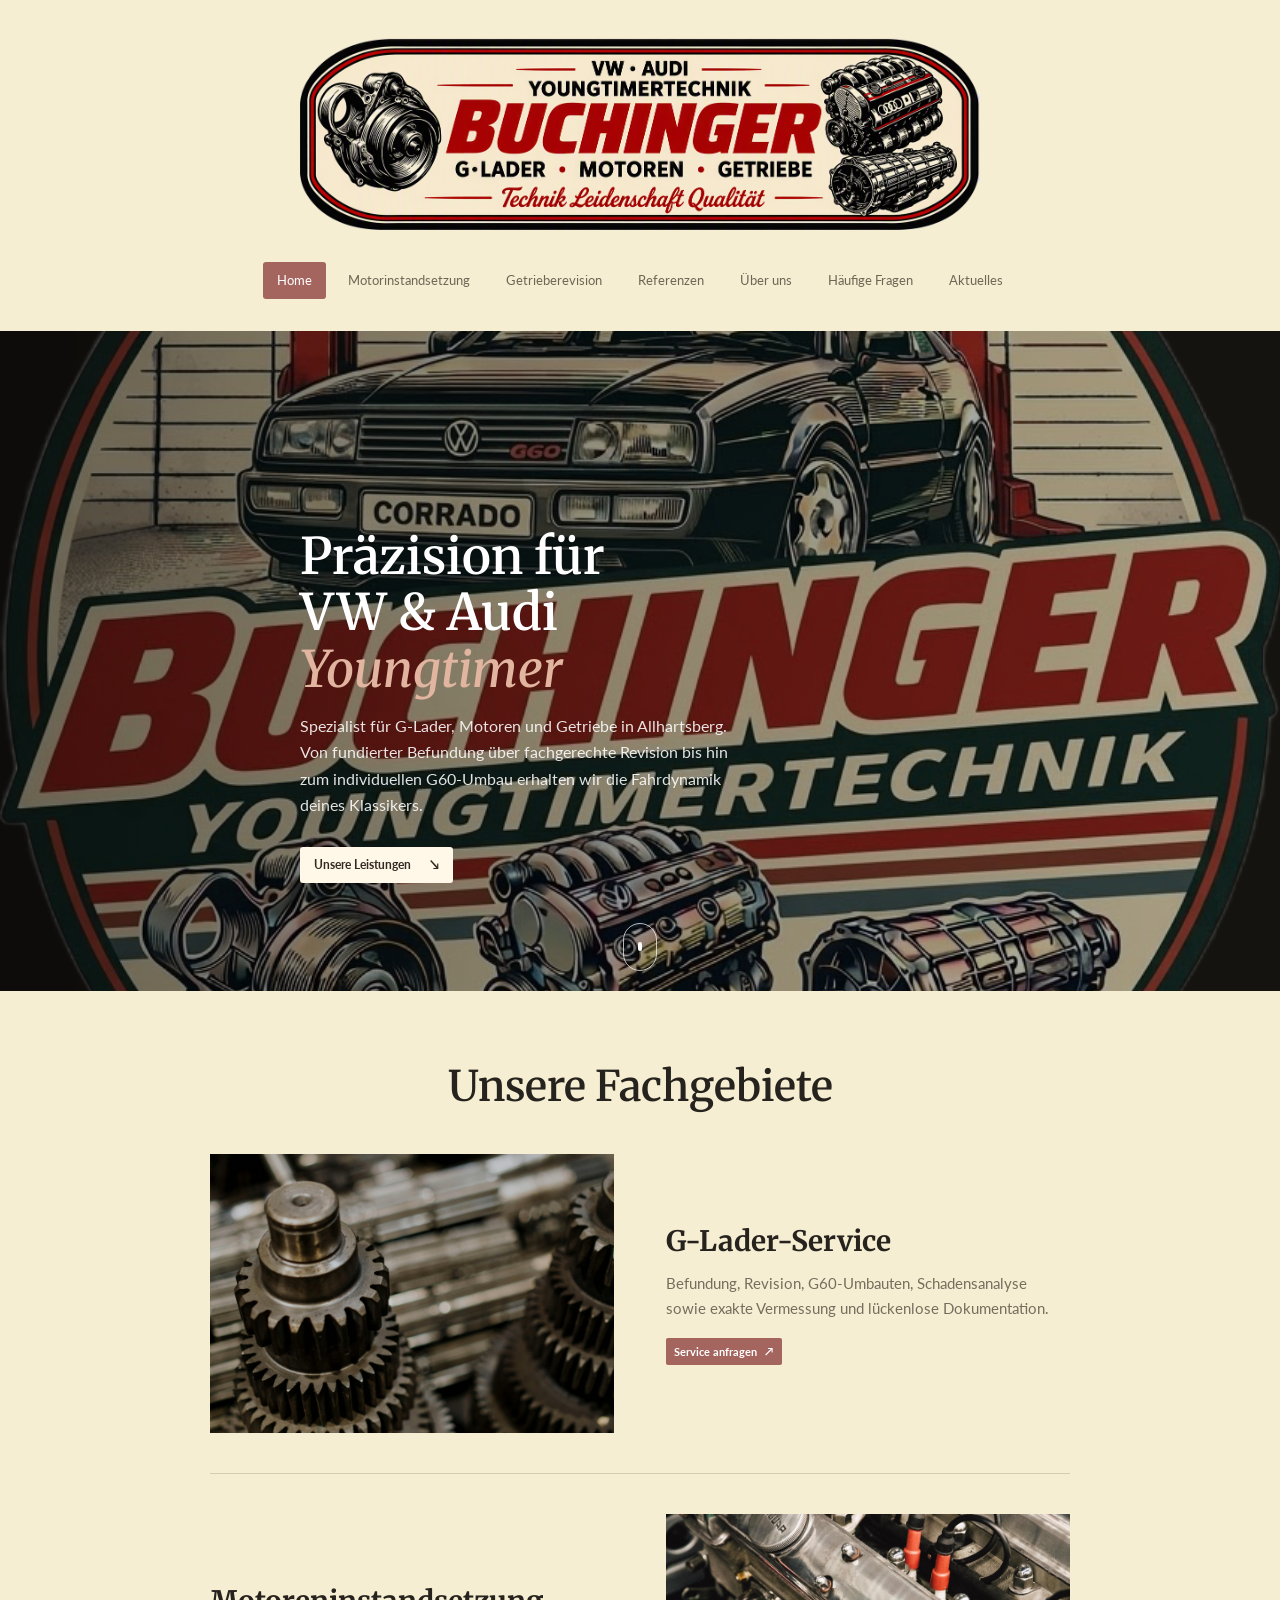
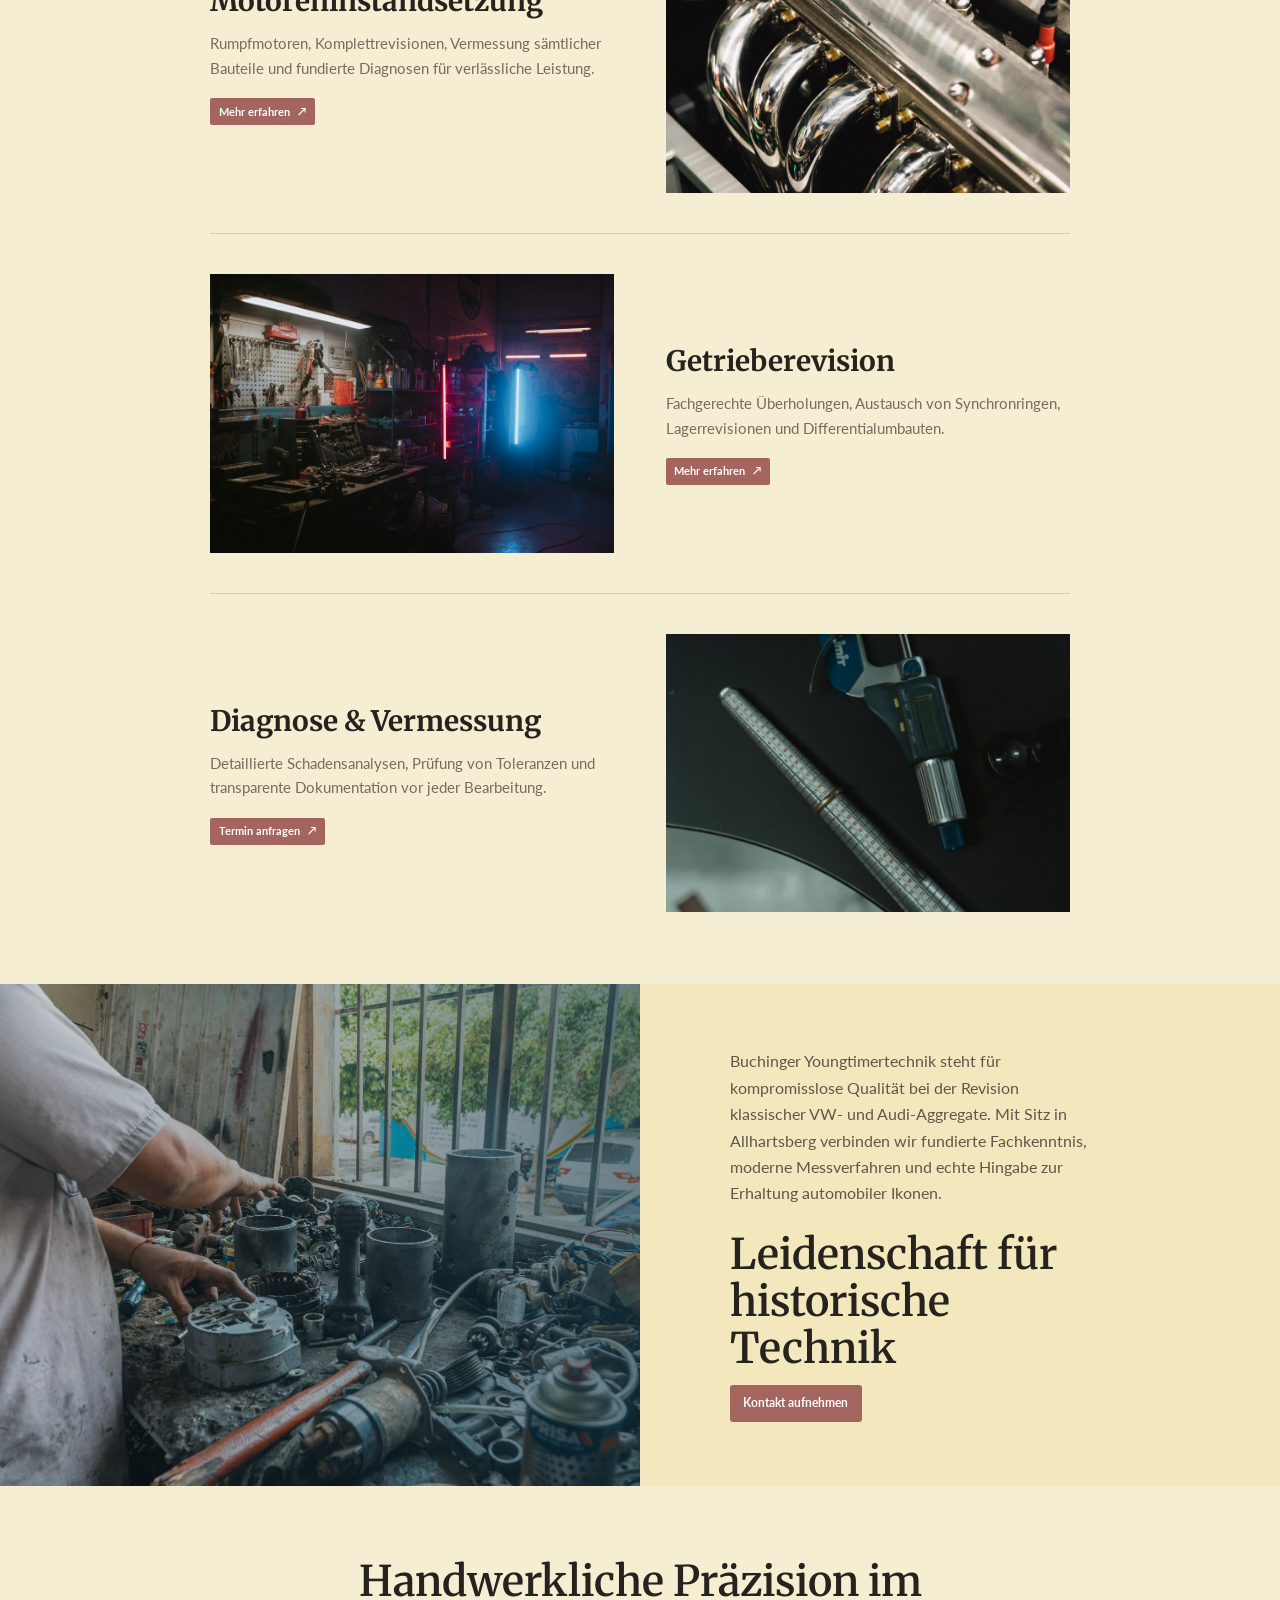
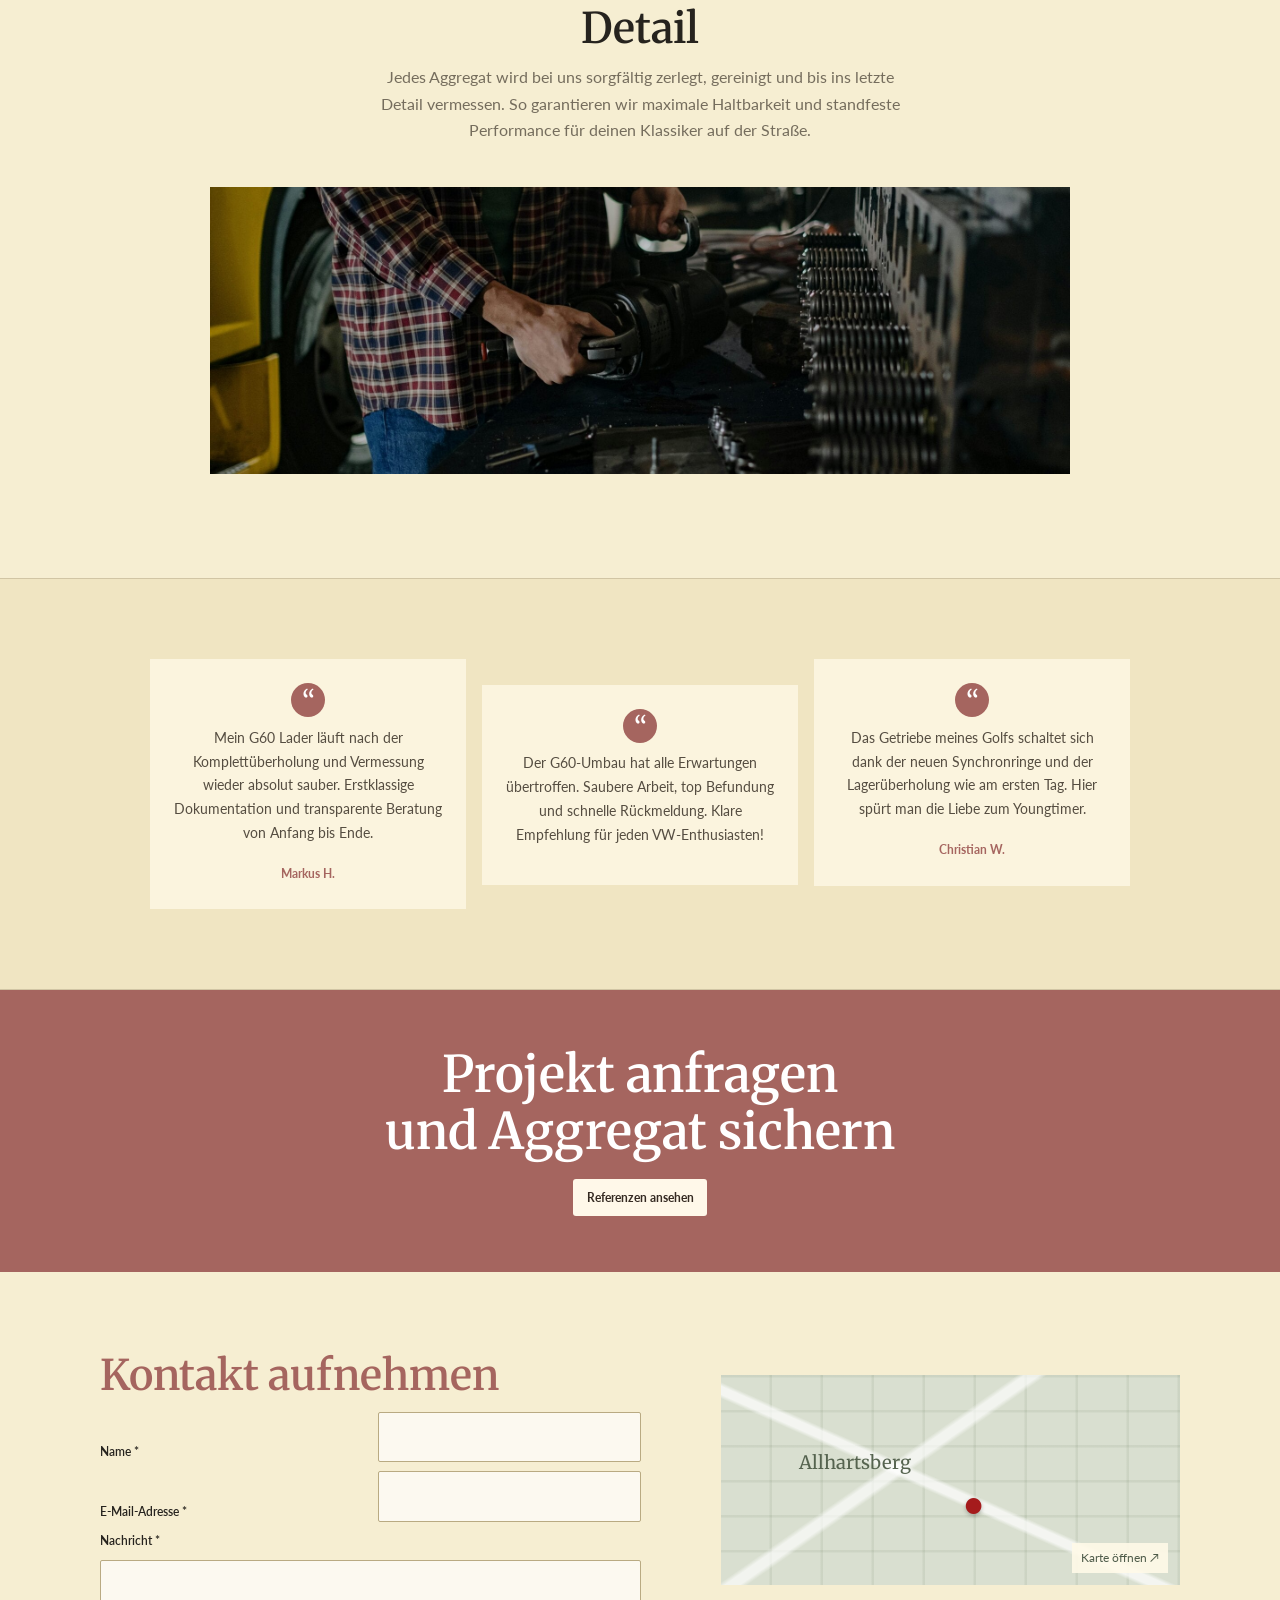
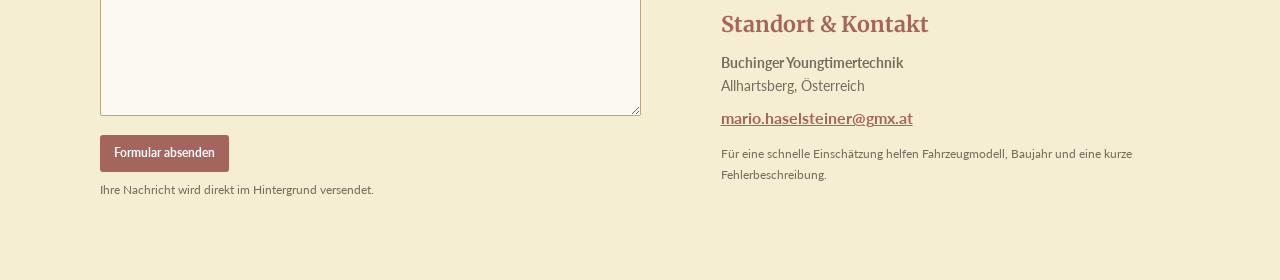
<file: index.html>
<!doctype html>
<html lang="de">
<head>
  <meta charset="utf-8">
  <meta name="viewport" content="width=device-width, initial-scale=1">
  <meta name="theme-color" content="#f5edcf">
  <meta name="description" content="Buchinger Youngtimertechnik: G-Lader-Service, Motoren, Getriebe und präzise Instandsetzung für VW und Audi Youngtimer in Allhartsberg.">
  <title>Buchinger Youngtimertechnik | VW &amp; Audi</title>
  <link rel="preconnect" href="https://fonts.googleapis.com">
  <link rel="preconnect" href="https://fonts.gstatic.com" crossorigin>
  <link href="https://fonts.googleapis.com/css2?family=Lato:wght@400;700&family=Merriweather:wght@400;700&display=swap" rel="stylesheet">
  <link rel="stylesheet" href="styles.css">
  <script src="script.js" defer></script>
</head>
<body>
  <a class="skip-link" href="#inhalt">Zum Inhalt springen</a>
  <header class="site-header" id="start">
    <a class="brand" href="#start" aria-label="Buchinger Youngtimertechnik, Startseite">
      <img class="brand-image" src="data/header_logo.png" alt="VW · Audi Youngtimertechnik Buchinger">
    </a>
    <button class="menu-toggle" type="button" aria-expanded="false" aria-controls="main-nav" aria-label="Menü öffnen">
      <span></span><span></span><span></span>
    </button>
    <nav class="main-nav" id="main-nav" aria-label="Hauptnavigation">
      <a class="nav-link is-active" href="index.html#start" aria-current="page">Home</a>
      <a class="nav-link" href="motorinstandsetzung.html">Motorinstandsetzung</a>
      <a class="nav-link" href="getrieberevision.html">Getrieberevision</a>
      <a class="nav-link" href="referenzen.html">Referenzen</a>
      <a class="nav-link" href="#ueber-uns">Über uns</a>
      <a class="nav-link" href="haeufige-fragen.html">Häufige Fragen</a>
      <a class="nav-link" href="aktuelles.html">Aktuelles</a>
    </nav>
  </header>

  <main id="inhalt">
    <section class="hero" aria-labelledby="hero-title">
      <div class="hero-image" role="img" aria-label="Klassischer Sportwagen in einer Werkstatt"></div>
      <div class="hero-content">
        <h1 id="hero-title">Präzision für<br>VW &amp; Audi<br><em>Youngtimer</em></h1>
        <p class="hero-lead">Spezialist für G-Lader, Motoren und Getriebe in Allhartsberg. Von fundierter Befundung über fachgerechte Revision bis hin zum individuellen G60-Umbau erhalten wir die Fahrdynamik deines Klassikers.</p>
        <a class="button button-light" href="#leistungen">Unsere Leistungen <span aria-hidden="true">↘</span></a>
      </div>
      <a class="hero-scroll" href="#leistungen" aria-label="Weiter zu unseren Leistungen"><span></span></a>
    </section>

    <section class="section services-section" id="leistungen">
      <div class="section-heading">
        <h2>Unsere Fachgebiete</h2>
      </div>
      <div class="services-layout">
        <article class="service-row">
          <img src="data/zahnraeder.jpeg" alt="Werkstattarbeit an einem G-Lader" loading="lazy">
          <div class="service-row-copy">
            <h3>G-Lader-Service</h3>
            <p>Befundung, Revision, G60-Umbauten, Schadensanalyse sowie exakte Vermessung und lückenlose Dokumentation.</p>
            <a class="text-link" href="#kontakt">Service anfragen <span aria-hidden="true">↗</span></a>
          </div>
        </article>
        <article class="service-row">
          <img src="data/motor.jpeg" alt="Detail eines Motors" loading="lazy">
          <div class="service-row-copy">
            <h3>Motoreninstandsetzung</h3>
            <p>Rumpfmotoren, Komplettrevisionen, Vermessung sämtlicher Bauteile und fundierte Diagnosen für verlässliche Leistung.</p>
            <a class="text-link" href="motorinstandsetzung.html">Mehr erfahren <span aria-hidden="true">↗</span></a>
          </div>
        </article>
        <article class="service-row">
          <img src="data/werkbank.jpeg" alt="Zahnräder eines Getriebes" loading="lazy">
          <div class="service-row-copy">
            <h3>Getrieberevision</h3>
            <p>Fachgerechte Überholungen, Austausch von Synchronringen, Lagerrevisionen und Differentialumbauten.</p>
            <a class="text-link" href="getrieberevision.html">Mehr erfahren <span aria-hidden="true">↗</span></a>
          </div>
        </article>
        <article class="service-row">
          <img src="data/messgeraete.jpeg" alt="Messwerkzeug für Diagnose und Vermessung" loading="lazy">
          <div class="service-row-copy">
            <h3>Diagnose &amp; Vermessung</h3>
            <p>Detaillierte Schadensanalysen, Prüfung von Toleranzen und transparente Dokumentation vor jeder Bearbeitung.</p>
            <a class="text-link" href="#kontakt">Termin anfragen <span aria-hidden="true">↗</span></a>
          </div>
        </article>
      </div>
    </section>

    <section class="story-section" id="ueber-uns">
      <div class="story-image" role="img" aria-label="Werkstatt mit Werkzeug und klassischer Ausstattung"></div>
      <div class="story-copy">
        <p>Buchinger Youngtimertechnik steht für kompromisslose Qualität bei der Revision klassischer VW- und Audi-Aggregate. Mit Sitz in Allhartsberg verbinden wir fundierte Fachkenntnis, moderne Messverfahren und echte Hingabe zur Erhaltung automobiler Ikonen.</p>
        <h2>Leidenschaft für<br>historische Technik</h2>
        <a class="button button-outline" href="#kontakt">Kontakt aufnehmen</a>
      </div>
    </section>

    <section class="section craft-section" id="referenzen">
      <div class="section-heading">
        <h2>Handwerkliche Präzision im Detail</h2>
        <p>Jedes Aggregat wird bei uns sorgfältig zerlegt, gereinigt und bis ins letzte Detail vermessen. So garantieren wir maximale Haltbarkeit und standfeste Performance für deinen Klassiker auf der Straße.</p>
      </div>
      <div class="craft-grid">
        <figure class="craft-photo craft-photo-large">
          <img src="data/werkbank3.jpeg" alt="Handwerkliche Arbeit an Fahrzeugteilen" loading="lazy">
        </figure>
      </div>
    </section>

    <section class="testimonials-section" aria-label="Kundenstimmen">
      <div class="quote-grid">
        <blockquote><span class="quote-mark">“</span><p>Mein G60 Lader läuft nach der Komplettüberholung und Vermessung wieder absolut sauber. Erstklassige Dokumentation und transparente Beratung von Anfang bis Ende.</p><cite>Markus H.</cite></blockquote>
        <blockquote><span class="quote-mark">“</span><p>Der G60-Umbau hat alle Erwartungen übertroffen. Saubere Arbeit, top Befundung und schnelle Rückmeldung. Klare Empfehlung für jeden VW-Enthusiasten!</p></blockquote>
        <blockquote><span class="quote-mark">“</span><p>Das Getriebe meines Golfs schaltet sich dank der neuen Synchronringe und der Lagerüberholung wie am ersten Tag. Hier spürt man die Liebe zum Youngtimer.</p><cite>Christian W.</cite></blockquote>
      </div>
    </section>

    <section class="contact-callout">
      <h2>Projekt anfragen<br>und Aggregat sichern</h2>
      <a class="button button-light" href="referenzen.html">Referenzen ansehen</a>
    </section>

    <section class="contact-section" id="kontakt">
      <div class="contact-form-wrap">
        <h2>Kontakt aufnehmen</h2>
        <form id="contact-form">
          <label for="name">Name <span aria-hidden="true">*</span></label>
          <input id="name" name="name" autocomplete="name" required>
          <label for="email">E-Mail-Adresse <span aria-hidden="true">*</span></label>
          <input id="email" name="email" type="email" autocomplete="email" required>
          <label for="message">Nachricht <span aria-hidden="true">*</span></label>
          <textarea id="message" name="message" rows="5" required></textarea>
          <button class="button button-red" type="submit">Formular absenden</button>
          <p class="form-note" id="form-note" aria-live="polite">Ihre Nachricht wird direkt im Hintergrund versendet.</p>
        </form>
        <dialog class="submit-dialog" id="submit-dialog" aria-labelledby="submit-dialog-title" aria-describedby="submit-dialog-message">
          <div class="submit-dialog-content">
            <span class="submit-dialog-mark" aria-hidden="true">✓</span>
            <h3 id="submit-dialog-title">Nachricht gesendet</h3>
            <p id="submit-dialog-message">Vielen Dank für Ihre Anfrage. Wir melden uns so bald wie möglich.</p>
            <button class="button button-red" type="button" data-close-dialog>Schließen</button>
          </div>
        </dialog>
      </div>
      <aside class="contact-details">
        <div class="map-panel" role="img" aria-label="Karte von Allhartsberg und Umgebung">
          <span class="map-label">Allhartsberg</span><span class="map-pin" aria-hidden="true">●</span>
          <a href="https://www.openstreetmap.org/search?query=Allhartsberg%2C%20%C3%96sterreich" target="_blank" rel="noopener">Karte öffnen ↗</a>
        </div>
        <h3>Standort &amp; Kontakt</h3>
        <p><strong>Buchinger Youngtimertechnik</strong><br>Allhartsberg, Österreich</p>
        <a class="contact-email" href="mailto:mario.haselsteiner@gmx.at">mario.haselsteiner@gmx.at</a>
        <p class="contact-small">Für eine schnelle Einschätzung helfen Fahrzeugmodell, Baujahr und eine kurze Fehlerbeschreibung.</p>
      </aside>
    </section>
  </main>

</body>
</html>
</file>
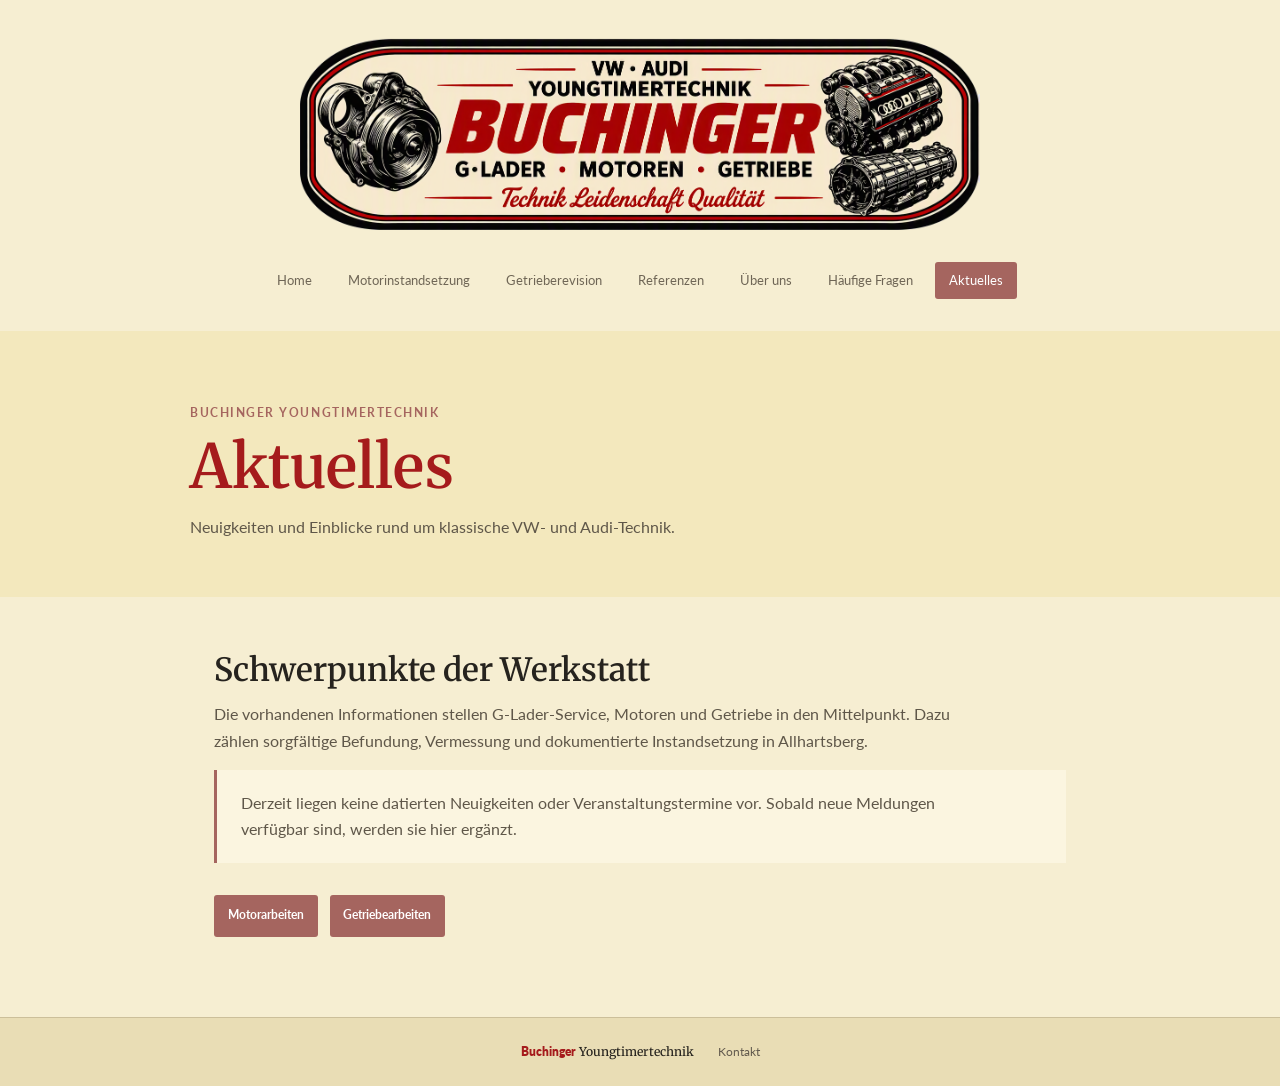
<file: aktuelles.html>
<!doctype html>
<html lang="de">
<head>
  <meta charset="utf-8">
  <meta name="viewport" content="width=device-width, initial-scale=1">
  <meta name="theme-color" content="#f5edcf">
  <meta name="description" content="Aktuelle Hinweise und Schwerpunkte von Buchinger Youngtimertechnik in Allhartsberg.">
  <title>Aktuelles | Buchinger Youngtimertechnik</title>
  <link rel="preconnect" href="https://fonts.googleapis.com">
  <link rel="preconnect" href="https://fonts.gstatic.com" crossorigin>
  <link href="https://fonts.googleapis.com/css2?family=Lato:wght@400;700&family=Merriweather:wght@400;700&display=swap" rel="stylesheet">
  <link rel="stylesheet" href="styles.css">
  <script src="script.js" defer></script>
</head>
<body>
  <a class="skip-link" href="#inhalt">Zum Inhalt springen</a>
  <header class="site-header" id="start">
    <a class="brand" href="index.html#start" aria-label="Buchinger Youngtimertechnik, Startseite"><img class="brand-image" src="data/header_logo.png" alt="VW · Audi Youngtimertechnik Buchinger"></a>
    <button class="menu-toggle" type="button" aria-expanded="false" aria-controls="main-nav" aria-label="Menü öffnen"><span></span><span></span><span></span></button>
    <nav class="main-nav" id="main-nav" aria-label="Hauptnavigation">
      <a class="nav-link" href="index.html#start">Home</a>
      <a class="nav-link" href="motorinstandsetzung.html">Motorinstandsetzung</a>
      <a class="nav-link" href="getrieberevision.html">Getrieberevision</a>
      <a class="nav-link" href="referenzen.html">Referenzen</a>
      <a class="nav-link" href="index.html#ueber-uns">Über uns</a>
      <a class="nav-link" href="haeufige-fragen.html">Häufige Fragen</a>
      <a class="nav-link is-active" href="aktuelles.html" aria-current="page">Aktuelles</a>
    </nav>
  </header>
  <main class="page-main" id="inhalt">
    <section class="page-intro"><p class="eyebrow">Buchinger Youngtimertechnik</p><h1>Aktuelles</h1><p>Neuigkeiten und Einblicke rund um klassische VW- und Audi-Technik.</p></section>
    <article class="page-content">
      <h2>Schwerpunkte der Werkstatt</h2>
      <p>Die vorhandenen Informationen stellen G-Lader-Service, Motoren und Getriebe in den Mittelpunkt. Dazu zählen sorgfältige Befundung, Vermessung und dokumentierte Instandsetzung in Allhartsberg.</p>
      <div class="page-note"><p>Derzeit liegen keine datierten Neuigkeiten oder Veranstaltungstermine vor. Sobald neue Meldungen verfügbar sind, werden sie hier ergänzt.</p></div>
      <div class="page-actions"><a class="button button-red" href="motorinstandsetzung.html">Motorarbeiten</a><a class="button button-outline" href="getrieberevision.html">Getriebearbeiten</a></div>
    </article>
  </main>
  <footer class="site-footer page-footer"><a class="footer-brand" href="index.html#start">Buchinger <span>Youngtimertechnik</span></a><a href="index.html#kontakt">Kontakt</a></footer>
</body>
</html>
</file>
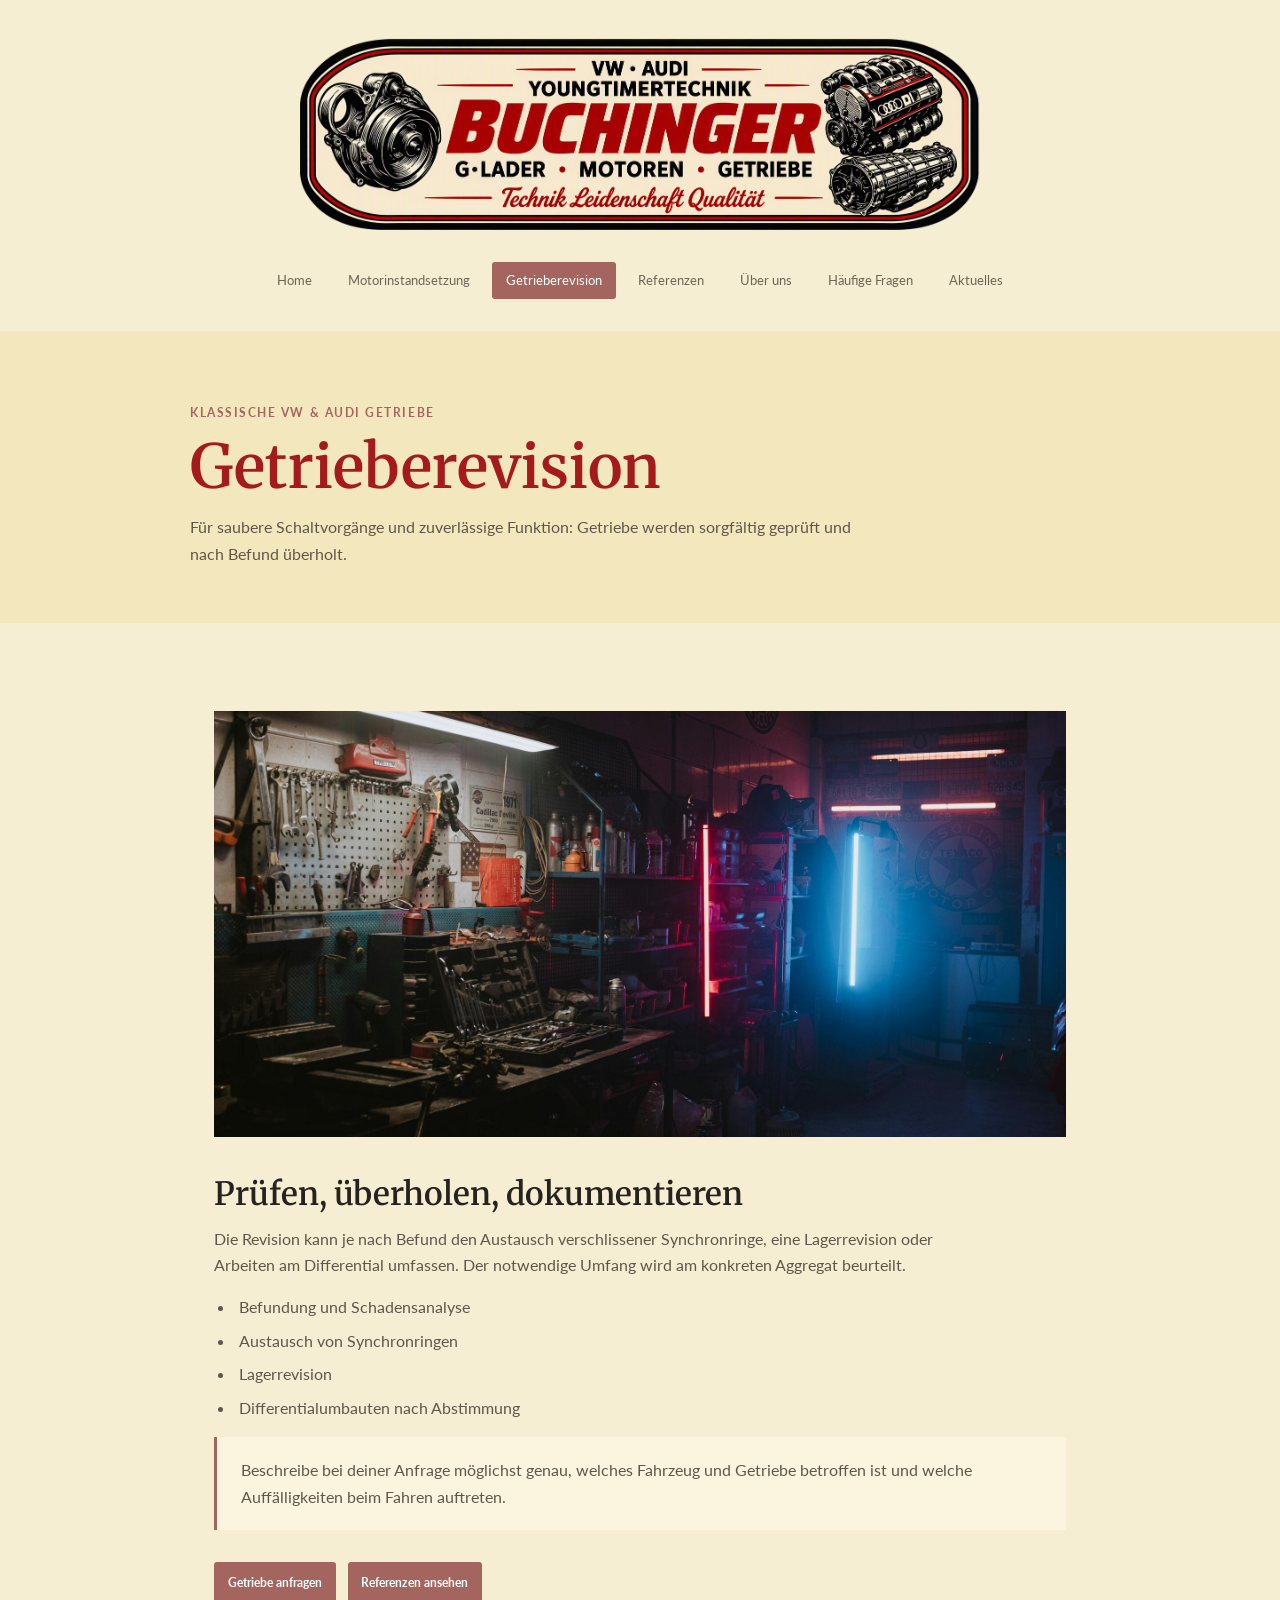
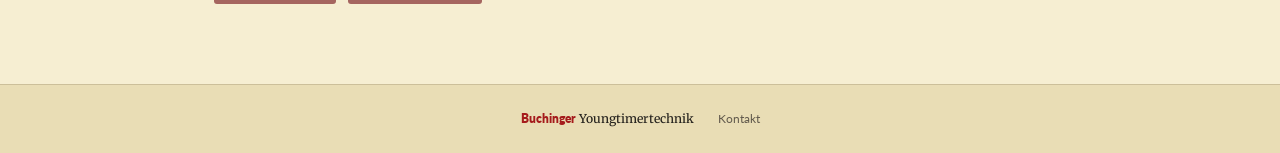
<file: getrieberevision.html>
<!doctype html>
<html lang="de">
<head>
  <meta charset="utf-8">
  <meta name="viewport" content="width=device-width, initial-scale=1">
  <meta name="theme-color" content="#f5edcf">
  <meta name="description" content="Getrieberevision für klassische VW- und Audi-Youngtimer: Synchronringe, Lager und Differentiale bei Buchinger Youngtimertechnik.">
  <title>Getrieberevision | Buchinger Youngtimertechnik</title>
  <link rel="preconnect" href="https://fonts.googleapis.com">
  <link rel="preconnect" href="https://fonts.gstatic.com" crossorigin>
  <link href="https://fonts.googleapis.com/css2?family=Lato:wght@400;700&family=Merriweather:wght@400;700&display=swap" rel="stylesheet">
  <link rel="stylesheet" href="styles.css">
  <script src="script.js" defer></script>
</head>
<body>
  <a class="skip-link" href="#inhalt">Zum Inhalt springen</a>
  <header class="site-header" id="start">
    <a class="brand" href="index.html#start" aria-label="Buchinger Youngtimertechnik, Startseite"><img class="brand-image" src="data/header_logo.png" alt="VW · Audi Youngtimertechnik Buchinger"></a>
    <button class="menu-toggle" type="button" aria-expanded="false" aria-controls="main-nav" aria-label="Menü öffnen"><span></span><span></span><span></span></button>
    <nav class="main-nav" id="main-nav" aria-label="Hauptnavigation">
      <a class="nav-link" href="index.html#start">Home</a>
      <a class="nav-link" href="motorinstandsetzung.html">Motorinstandsetzung</a>
      <a class="nav-link is-active" href="getrieberevision.html" aria-current="page">Getrieberevision</a>
      <a class="nav-link" href="referenzen.html">Referenzen</a>
      <a class="nav-link" href="index.html#ueber-uns">Über uns</a>
      <a class="nav-link" href="haeufige-fragen.html">Häufige Fragen</a>
      <a class="nav-link" href="aktuelles.html">Aktuelles</a>
    </nav>
  </header>
  <main class="page-main" id="inhalt">
    <section class="page-intro"><p class="eyebrow">Klassische VW &amp; Audi Getriebe</p><h1>Getrieberevision</h1><p>Für saubere Schaltvorgänge und zuverlässige Funktion: Getriebe werden sorgfältig geprüft und nach Befund überholt.</p></section>
    <article class="page-content">
      <img class="page-photo" src="data/werkbank.jpeg" alt="Zahnräder und Bauteile eines Getriebes">
      <h2>Prüfen, überholen, dokumentieren</h2>
      <p>Die Revision kann je nach Befund den Austausch verschlissener Synchronringe, eine Lagerrevision oder Arbeiten am Differential umfassen. Der notwendige Umfang wird am konkreten Aggregat beurteilt.</p>
      <ul><li>Befundung und Schadensanalyse</li><li>Austausch von Synchronringen</li><li>Lagerrevision</li><li>Differentialumbauten nach Abstimmung</li></ul>
      <div class="page-note"><p>Beschreibe bei deiner Anfrage möglichst genau, welches Fahrzeug und Getriebe betroffen ist und welche Auffälligkeiten beim Fahren auftreten.</p></div>
      <div class="page-actions"><a class="button button-red" href="index.html#kontakt">Getriebe anfragen</a><a class="button button-outline" href="referenzen.html">Referenzen ansehen</a></div>
    </article>
  </main>
  <footer class="site-footer page-footer"><a class="footer-brand" href="index.html#start">Buchinger <span>Youngtimertechnik</span></a><a href="index.html#kontakt">Kontakt</a></footer>
</body>
</html>
</file>
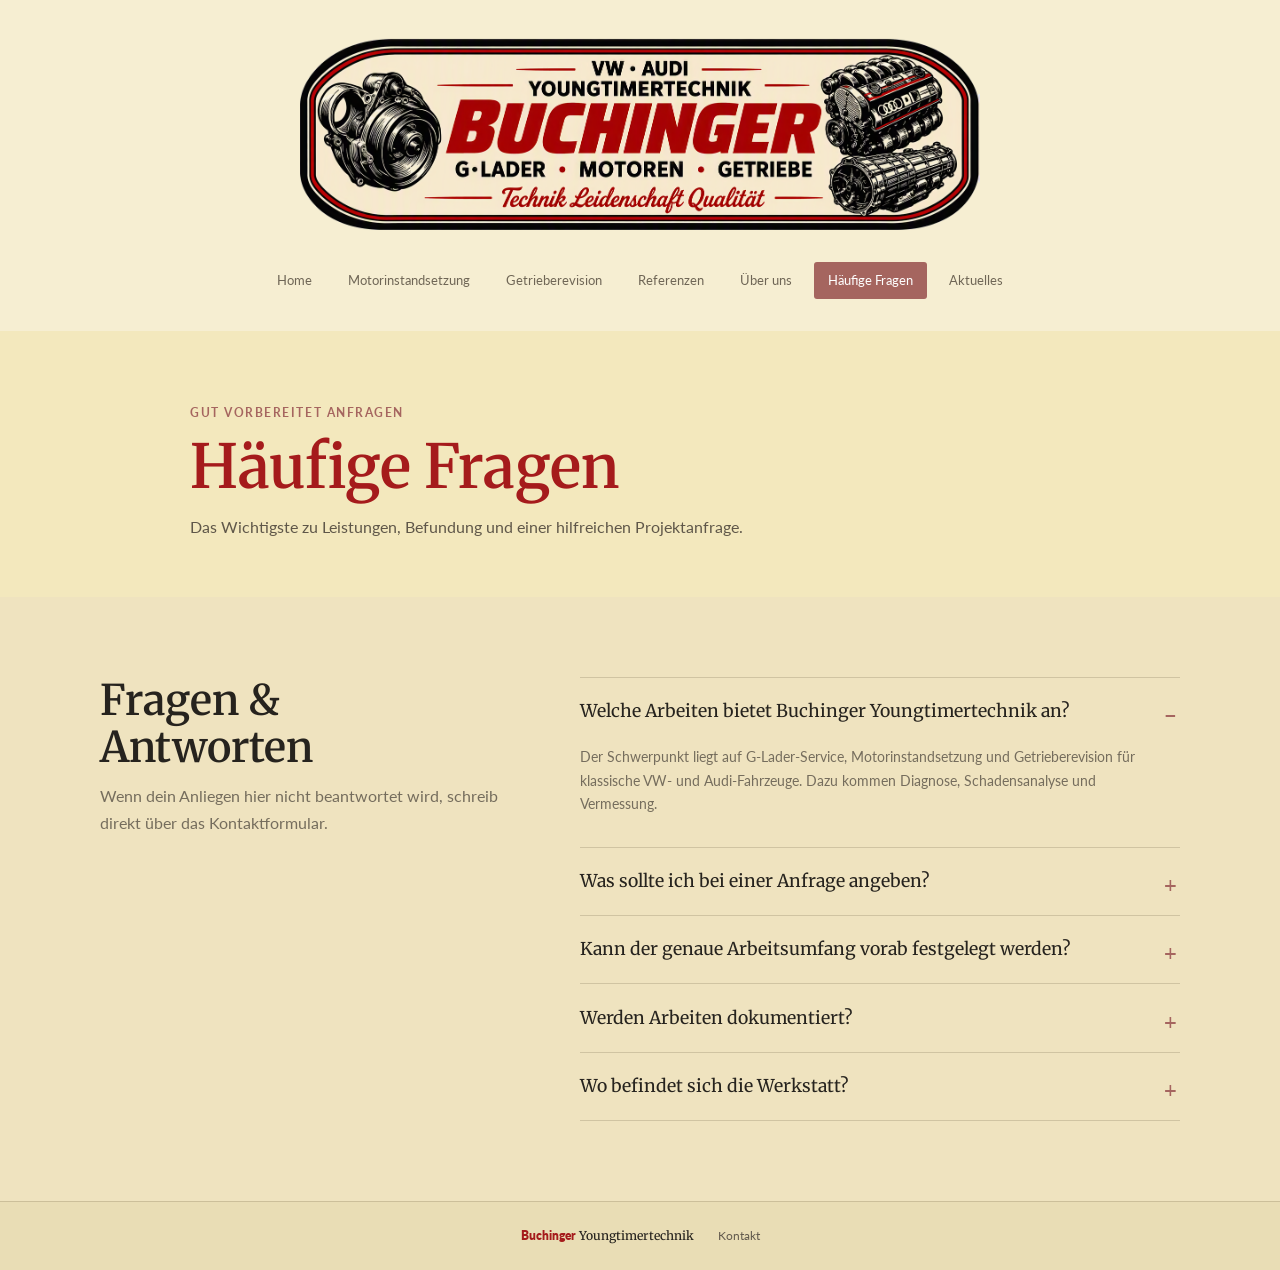
<file: haeufige-fragen.html>
<!doctype html>
<html lang="de">
<head>
  <meta charset="utf-8">
  <meta name="viewport" content="width=device-width, initial-scale=1">
  <meta name="theme-color" content="#f5edcf">
  <meta name="description" content="Antworten auf häufige Fragen zu G-Lader-Service, Motorinstandsetzung, Getrieberevision und Anfragen bei Buchinger Youngtimertechnik.">
  <title>Häufige Fragen | Buchinger Youngtimertechnik</title>
  <link rel="preconnect" href="https://fonts.googleapis.com">
  <link rel="preconnect" href="https://fonts.gstatic.com" crossorigin>
  <link href="https://fonts.googleapis.com/css2?family=Lato:wght@400;700&family=Merriweather:wght@400;700&display=swap" rel="stylesheet">
  <link rel="stylesheet" href="styles.css">
  <script src="script.js" defer></script>
</head>
<body>
  <a class="skip-link" href="#inhalt">Zum Inhalt springen</a>
  <header class="site-header" id="start">
    <a class="brand" href="index.html#start" aria-label="Buchinger Youngtimertechnik, Startseite"><img class="brand-image" src="data/header_logo.png" alt="VW · Audi Youngtimertechnik Buchinger"></a>
    <button class="menu-toggle" type="button" aria-expanded="false" aria-controls="main-nav" aria-label="Menü öffnen"><span></span><span></span><span></span></button>
    <nav class="main-nav" id="main-nav" aria-label="Hauptnavigation">
      <a class="nav-link" href="index.html#start">Home</a>
      <a class="nav-link" href="motorinstandsetzung.html">Motorinstandsetzung</a>
      <a class="nav-link" href="getrieberevision.html">Getrieberevision</a>
      <a class="nav-link" href="referenzen.html">Referenzen</a>
      <a class="nav-link" href="index.html#ueber-uns">Über uns</a>
      <a class="nav-link is-active" href="haeufige-fragen.html" aria-current="page">Häufige Fragen</a>
      <a class="nav-link" href="aktuelles.html">Aktuelles</a>
    </nav>
  </header>
  <main class="page-main" id="inhalt">
    <section class="page-intro"><p class="eyebrow">Gut vorbereitet anfragen</p><h1>Häufige Fragen</h1><p>Das Wichtigste zu Leistungen, Befundung und einer hilfreichen Projektanfrage.</p></section>
    <section class="faq-section" aria-label="Antworten auf häufige Fragen">
      <div class="faq-intro"><h2>Fragen &amp; Antworten</h2><p>Wenn dein Anliegen hier nicht beantwortet wird, schreib direkt über das Kontaktformular.</p></div>
      <div class="faq-list">
        <details open><summary>Welche Arbeiten bietet Buchinger Youngtimertechnik an?</summary><p>Der Schwerpunkt liegt auf G-Lader-Service, Motorinstandsetzung und Getrieberevision für klassische VW- und Audi-Fahrzeuge. Dazu kommen Diagnose, Schadensanalyse und Vermessung.</p></details>
        <details><summary>Was sollte ich bei einer Anfrage angeben?</summary><p>Fahrzeugmodell, Baujahr, betroffenes Aggregat und eine möglichst genaue Beschreibung der Symptome helfen bei einer ersten Einschätzung.</p></details>
        <details><summary>Kann der genaue Arbeitsumfang vorab festgelegt werden?</summary><p>Der Umfang richtet sich nach dem Zustand des Aggregats. Eine fundierte Befundung und Vermessung schaffen die Grundlage für die weiteren Arbeiten und deren Abstimmung.</p></details>
        <details><summary>Werden Arbeiten dokumentiert?</summary><p>Dokumentation und transparente Rückmeldung gehören zu den beschriebenen Arbeitsweisen, insbesondere bei Befundung und Vermessung.</p></details>
        <details><summary>Wo befindet sich die Werkstatt?</summary><p>Buchinger Youngtimertechnik befindet sich in Allhartsberg, Österreich. Eine Kartenansicht und Kontaktmöglichkeiten findest du auf der <a href="index.html#kontakt">Kontaktsektion</a>.</p></details>
      </div>
    </section>
  </main>
  <footer class="site-footer page-footer"><a class="footer-brand" href="index.html#start">Buchinger <span>Youngtimertechnik</span></a><a href="index.html#kontakt">Kontakt</a></footer>
</body>
</html>
</file>
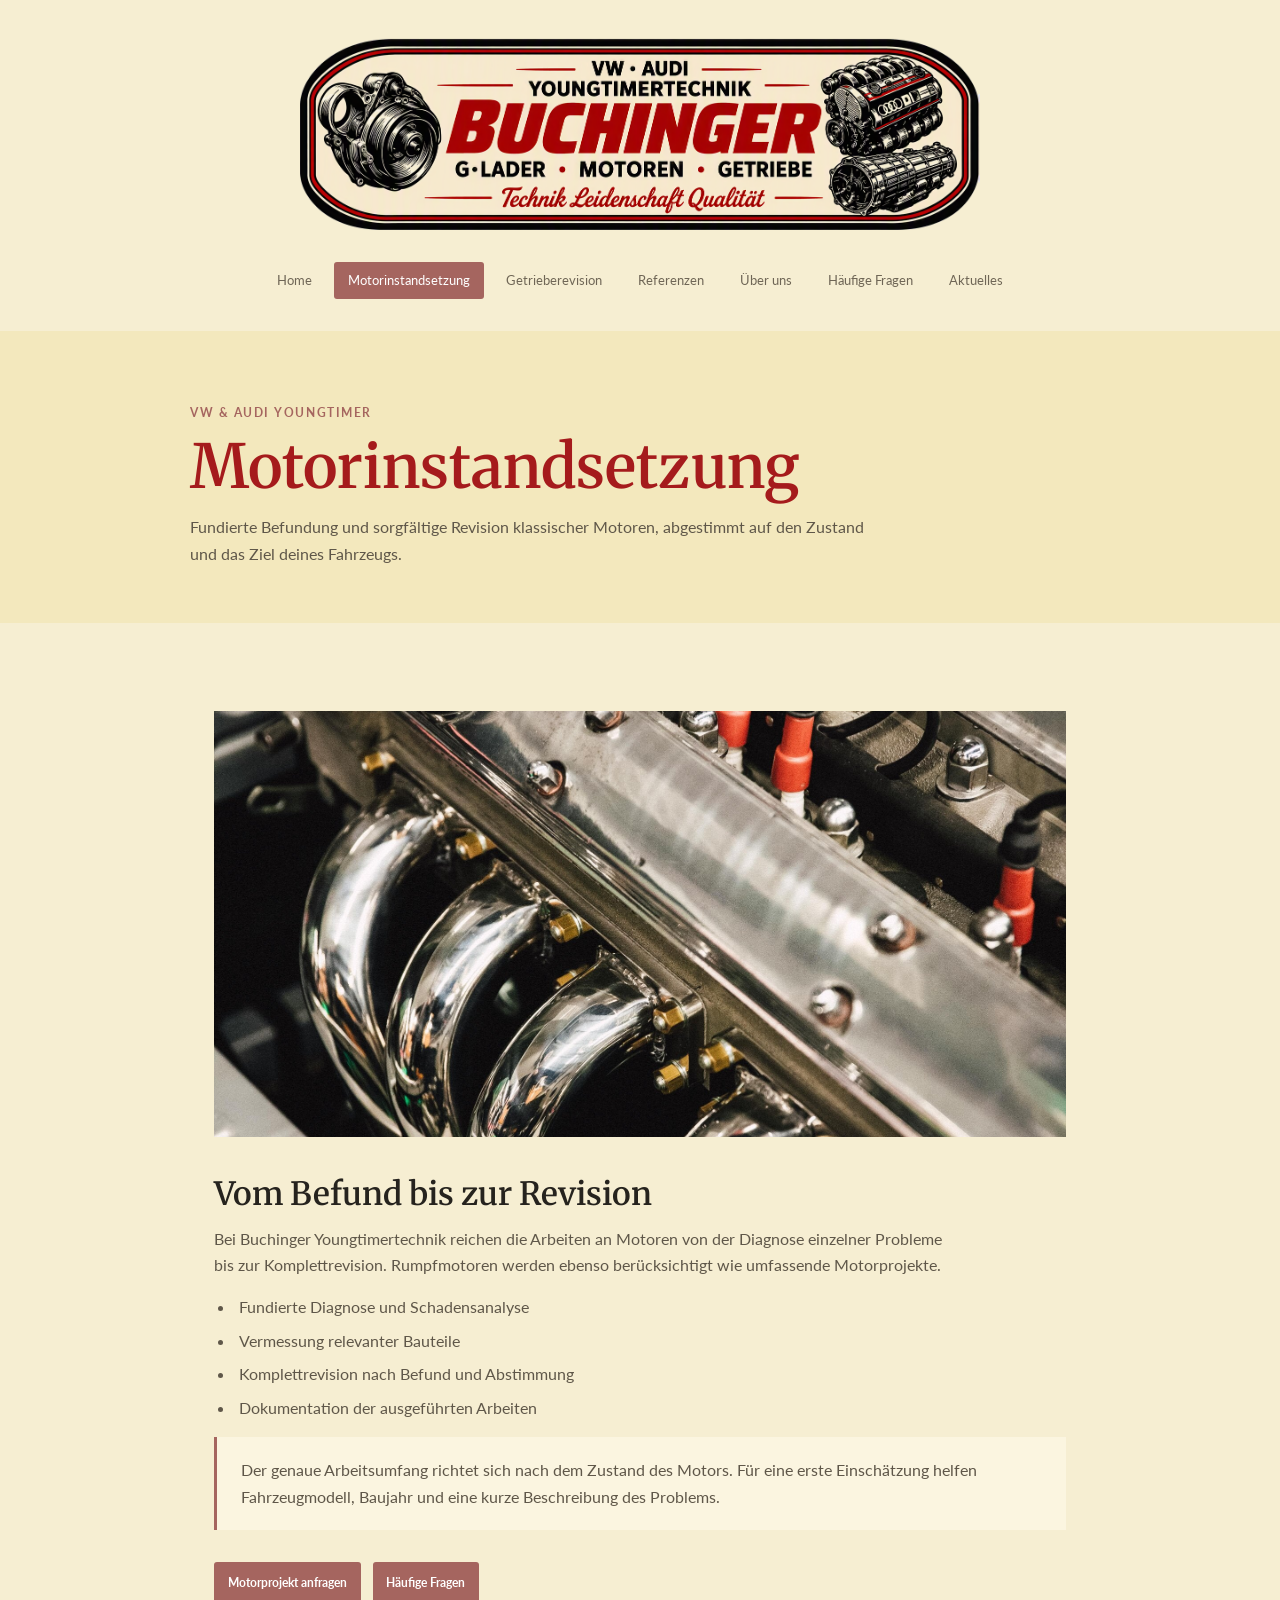
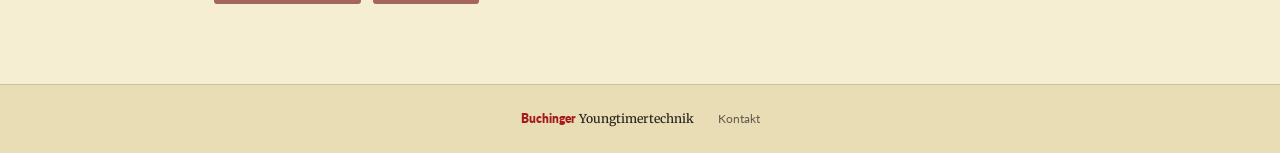
<file: motorinstandsetzung.html>
<!doctype html>
<html lang="de">
<head>
  <meta charset="utf-8">
  <meta name="viewport" content="width=device-width, initial-scale=1">
  <meta name="theme-color" content="#f5edcf">
  <meta name="description" content="Motorinstandsetzung und Motorrevision für klassische VW- und Audi-Fahrzeuge bei Buchinger Youngtimertechnik in Allhartsberg.">
  <title>Motorinstandsetzung | Buchinger Youngtimertechnik</title>
  <link rel="preconnect" href="https://fonts.googleapis.com">
  <link rel="preconnect" href="https://fonts.gstatic.com" crossorigin>
  <link href="https://fonts.googleapis.com/css2?family=Lato:wght@400;700&family=Merriweather:wght@400;700&display=swap" rel="stylesheet">
  <link rel="stylesheet" href="styles.css">
  <script src="script.js" defer></script>
</head>
<body>
  <a class="skip-link" href="#inhalt">Zum Inhalt springen</a>
  <header class="site-header" id="start">
    <a class="brand" href="index.html#start" aria-label="Buchinger Youngtimertechnik, Startseite"><img class="brand-image" src="data/header_logo.png" alt="VW · Audi Youngtimertechnik Buchinger"></a>
    <button class="menu-toggle" type="button" aria-expanded="false" aria-controls="main-nav" aria-label="Menü öffnen"><span></span><span></span><span></span></button>
    <nav class="main-nav" id="main-nav" aria-label="Hauptnavigation">
      <a class="nav-link" href="index.html#start">Home</a>
      <a class="nav-link is-active" href="motorinstandsetzung.html" aria-current="page">Motorinstandsetzung</a>
      <a class="nav-link" href="getrieberevision.html">Getrieberevision</a>
      <a class="nav-link" href="referenzen.html">Referenzen</a>
      <a class="nav-link" href="index.html#ueber-uns">Über uns</a>
      <a class="nav-link" href="haeufige-fragen.html">Häufige Fragen</a>
      <a class="nav-link" href="aktuelles.html">Aktuelles</a>
    </nav>
  </header>
  <main class="page-main" id="inhalt">
    <section class="page-intro"><p class="eyebrow">VW &amp; Audi Youngtimer</p><h1>Motorinstandsetzung</h1><p>Fundierte Befundung und sorgfältige Revision klassischer Motoren, abgestimmt auf den Zustand und das Ziel deines Fahrzeugs.</p></section>
    <article class="page-content">
      <img class="page-photo" src="data/motor.jpeg" alt="Detail eines Motors">
      <h2>Vom Befund bis zur Revision</h2>
      <p>Bei Buchinger Youngtimertechnik reichen die Arbeiten an Motoren von der Diagnose einzelner Probleme bis zur Komplettrevision. Rumpfmotoren werden ebenso berücksichtigt wie umfassende Motorprojekte.</p>
      <ul><li>Fundierte Diagnose und Schadensanalyse</li><li>Vermessung relevanter Bauteile</li><li>Komplettrevision nach Befund und Abstimmung</li><li>Dokumentation der ausgeführten Arbeiten</li></ul>
      <div class="page-note"><p>Der genaue Arbeitsumfang richtet sich nach dem Zustand des Motors. Für eine erste Einschätzung helfen Fahrzeugmodell, Baujahr und eine kurze Beschreibung des Problems.</p></div>
      <div class="page-actions"><a class="button button-red" href="index.html#kontakt">Motorprojekt anfragen</a><a class="button button-outline" href="haeufige-fragen.html">Häufige Fragen</a></div>
    </article>
  </main>
  <footer class="site-footer page-footer"><a class="footer-brand" href="index.html#start">Buchinger <span>Youngtimertechnik</span></a><a href="index.html#kontakt">Kontakt</a></footer>
</body>
</html>
</file>
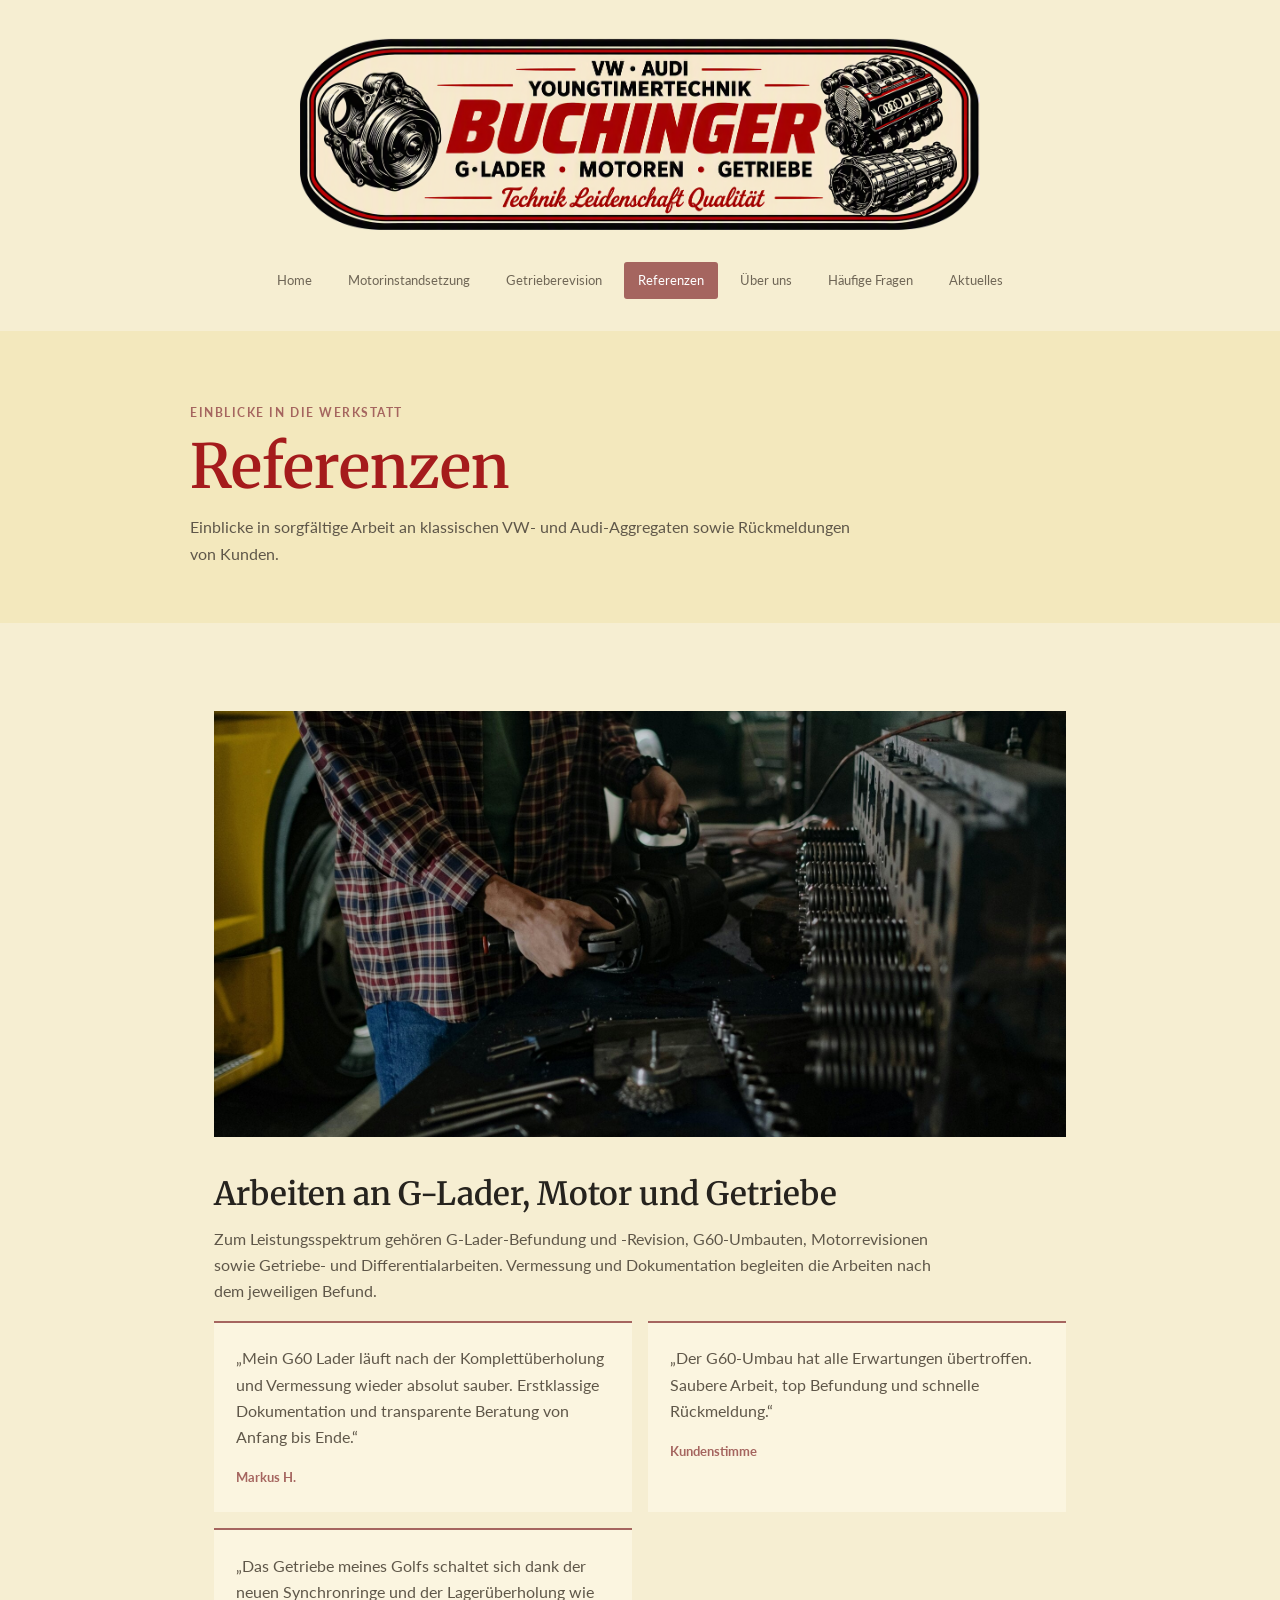
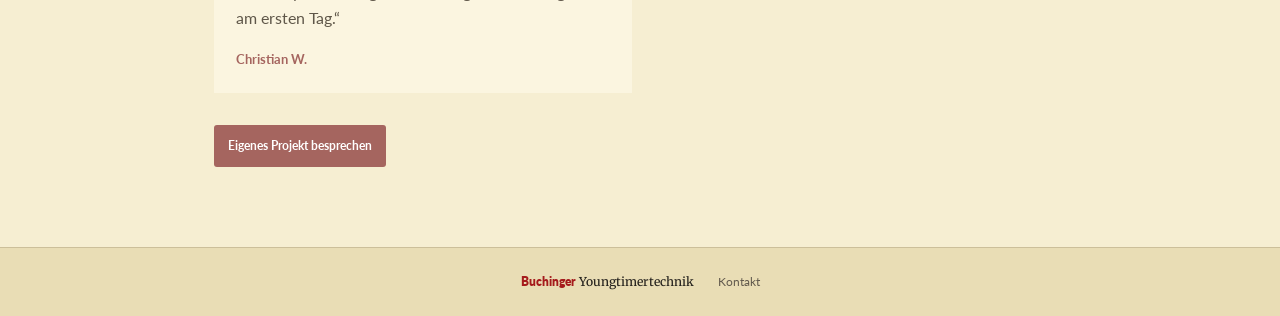
<file: referenzen.html>
<!doctype html>
<html lang="de">
<head>
  <meta charset="utf-8">
  <meta name="viewport" content="width=device-width, initial-scale=1">
  <meta name="theme-color" content="#f5edcf">
  <meta name="description" content="Einblicke und Kundenstimmen zu G-Lader-, Motor- und Getriebearbeiten von Buchinger Youngtimertechnik.">
  <title>Referenzen | Buchinger Youngtimertechnik</title>
  <link rel="preconnect" href="https://fonts.googleapis.com">
  <link rel="preconnect" href="https://fonts.gstatic.com" crossorigin>
  <link href="https://fonts.googleapis.com/css2?family=Lato:wght@400;700&family=Merriweather:wght@400;700&display=swap" rel="stylesheet">
  <link rel="stylesheet" href="styles.css">
  <script src="script.js" defer></script>
</head>
<body>
  <a class="skip-link" href="#inhalt">Zum Inhalt springen</a>
  <header class="site-header" id="start">
    <a class="brand" href="index.html#start" aria-label="Buchinger Youngtimertechnik, Startseite"><img class="brand-image" src="data/header_logo.png" alt="VW · Audi Youngtimertechnik Buchinger"></a>
    <button class="menu-toggle" type="button" aria-expanded="false" aria-controls="main-nav" aria-label="Menü öffnen"><span></span><span></span><span></span></button>
    <nav class="main-nav" id="main-nav" aria-label="Hauptnavigation">
      <a class="nav-link" href="index.html#start">Home</a>
      <a class="nav-link" href="motorinstandsetzung.html">Motorinstandsetzung</a>
      <a class="nav-link" href="getrieberevision.html">Getrieberevision</a>
      <a class="nav-link is-active" href="referenzen.html" aria-current="page">Referenzen</a>
      <a class="nav-link" href="index.html#ueber-uns">Über uns</a>
      <a class="nav-link" href="haeufige-fragen.html">Häufige Fragen</a>
      <a class="nav-link" href="aktuelles.html">Aktuelles</a>
    </nav>
  </header>
  <main class="page-main" id="inhalt">
    <section class="page-intro"><p class="eyebrow">Einblicke in die Werkstatt</p><h1>Referenzen</h1><p>Einblicke in sorgfältige Arbeit an klassischen VW- und Audi-Aggregaten sowie Rückmeldungen von Kunden.</p></section>
    <article class="page-content">
      <img class="page-photo" src="data/werkbank3.jpeg" alt="Handwerkliche Arbeit an Fahrzeugteilen">
      <h2>Arbeiten an G-Lader, Motor und Getriebe</h2>
      <p>Zum Leistungsspektrum gehören G-Lader-Befundung und -Revision, G60-Umbauten, Motorrevisionen sowie Getriebe- und Differentialarbeiten. Vermessung und Dokumentation begleiten die Arbeiten nach dem jeweiligen Befund.</p>
      <div class="page-quote-grid">
        <blockquote><p>„Mein G60 Lader läuft nach der Komplettüberholung und Vermessung wieder absolut sauber. Erstklassige Dokumentation und transparente Beratung von Anfang bis Ende.“</p><cite>Markus H.</cite></blockquote>
        <blockquote><p>„Der G60-Umbau hat alle Erwartungen übertroffen. Saubere Arbeit, top Befundung und schnelle Rückmeldung.“</p><cite>Kundenstimme</cite></blockquote>
        <blockquote><p>„Das Getriebe meines Golfs schaltet sich dank der neuen Synchronringe und der Lagerüberholung wie am ersten Tag.“</p><cite>Christian W.</cite></blockquote>
      </div>
      <div class="page-actions"><a class="button button-red" href="index.html#kontakt">Eigenes Projekt besprechen</a></div>
    </article>
  </main>
  <footer class="site-footer page-footer"><a class="footer-brand" href="index.html#start">Buchinger <span>Youngtimertechnik</span></a><a href="index.html#kontakt">Kontakt</a></footer>
</body>
</html>
</file>
<file: styles.css>
:root {
  color-scheme: light;
  --paper: #f6eed2;
  --paper-deep: #f3e8bd;
  --ink: #26231e;
  --muted: #756d5d;
  --red: #a51b1c;
  --rose: #a5655f;
  --line: rgba(87, 70, 45, .2);
  --serif: "Merriweather", Georgia, serif;
  --sans: "Lato", "Segoe UI", sans-serif;
}

* { box-sizing: border-box; }
html { scroll-behavior: smooth; scroll-padding-top: 1.5rem; }
body { margin: 0; background: var(--paper); color: var(--ink); font-family: var(--sans); font-size: 16px; line-height: 1.65; }
img { display: block; width: 100%; height: 100%; object-fit: cover; }
a { color: inherit; }
button, input, textarea { font: inherit; }
.skip-link { position: absolute; top: -5rem; left: 1rem; z-index: 20; padding: .75rem 1rem; background: white; }
.skip-link:focus { top: 1rem; }

.site-header { position: relative; z-index: 5; display: flex; flex-direction: column; align-items: center; padding: 2.4rem 1.5rem 2rem; background: var(--paper); }
.brand { display: block; width: min(100%, 680px); text-decoration: none; }
.brand-image { display: block; width: 100%; height: auto; }
.brand-copy { display: flex; flex-direction: column; align-items: center; line-height: 1.08; }
.brand-kicker, .brand-subtitle { font-size: clamp(.7rem, 1.45vw, 1rem); font-weight: 700; letter-spacing: .08em; }
.brand-name { color: var(--red); font-family: var(--sans); font-size: clamp(2.1rem, 6vw, 4.25rem); font-style: italic; font-weight: 800; letter-spacing: 0; line-height: 1.05; }
.brand-motto { margin-top: .35rem; color: #c74435; font-family: var(--serif); font-size: clamp(.78rem, 1.8vw, 1.1rem); font-style: italic; }
.brand-side { color: #dad4bd; font-size: clamp(2rem, 6vw, 4.25rem); line-height: 1; }
.main-nav { display: flex; flex-wrap: wrap; justify-content: center; gap: .45rem; margin-top: 2rem; }
.nav-link { padding: .45rem .9rem; border-radius: 3px; color: #6f6656; font-size: .84rem; text-decoration: none; transition: color .2s ease, background .2s ease; }
.nav-link:hover, .nav-link:focus-visible, .nav-link.is-active { background: var(--rose); color: #fff; }
.menu-toggle { display: none; }

.hero { position: relative; min-height: min(660px, 68vw); display: flex; align-items: center; overflow: hidden; background: #181612; color: white; }
.hero-image { position: absolute; inset: 0; background-image: linear-gradient(90deg, rgba(0,0,0,.46) 0%, rgba(0,0,0,.25) 55%, rgba(0,0,0,.12) 100%), url("data/logo.png"); background-position: center 48%; background-size: cover; filter: brightness(.82); transform: scale(1.02); }
.hero-content { position: relative; top: 45px; width: min(680px, calc(100% - 3rem)); margin: 0 auto; padding: 5rem 0; animation: rise-in .7s ease-out both; }
.eyebrow { margin: 0 0 .7rem; color: var(--rose); font-size: .74rem; font-weight: 700; letter-spacing: .13em; text-transform: uppercase; }
.hero .eyebrow { color: #f0c9a4; }
h1, h2, h3, p { margin-top: 0; }
h1, h2 { font-family: var(--serif); font-weight: 600; line-height: 1.12; }
h1 { max-width: 620px; margin-bottom: 1rem; font-size: clamp(2.85rem, 4vw, 3.15rem); }
h1 em { color: #e2b5a0; font-weight: 500; }
.hero-lead { max-width: 440px; margin-bottom: 1.75rem; color: rgba(255,255,255,.88); }
.button { display: inline-flex; min-height: 34px; align-items: center; justify-content: center; gap: 1.2rem; padding: .45rem .8rem; border: 1px solid transparent; border-radius: 3px; font-size: .78rem; font-weight: 700; text-decoration: none; cursor: pointer; transition: transform .18s ease, background .18s ease; }
.button:hover { transform: translateY(-2px); }
.button-light { background: #fff8e9; color: #352a22; }
.button-red { background: var(--rose); color: #fff; }
.button-red:hover { background: #8f514b; }
.button-outline { background: var(--rose); color: #fff; }
.button-outline:hover { background: var(--rose); color: #fff; }
.hero-scroll { position: absolute; right: 50%; bottom: 1.25rem; display: grid; width: 34px; height: 48px; place-items: center; border: 1px solid rgba(255,255,255,.7); border-radius: 20px; transform: translateX(50%); }
.hero-scroll span { width: 4px; height: 9px; border-radius: 2px; background: white; animation: scroll-dot 1.4s ease-in-out infinite; }

.section { padding: 4.5rem max(1.5rem, calc((100% - 860px) / 2)); }
.section-heading { max-width: 680px; margin: 0 auto 2.75rem; text-align: center; }
.section-heading h2, .story-copy h2, .faq-intro h2, .contact-form-wrap h2 { margin-bottom: .75rem; font-size: clamp(2rem, 3.3vw, 3rem); }
.section-heading > p:last-child { max-width: 520px; margin-right: auto; margin-bottom: 0; margin-left: auto; color: var(--muted); }
.services-layout { display: grid; grid-template-columns: 1fr; gap: 2.5rem; align-items: start; }
.service-row { display: grid; grid-template-columns: minmax(0, 1fr) minmax(0, 1fr); gap: clamp(1.5rem, 4vw, 3.5rem); align-items: center; padding-bottom: 2.5rem; border-bottom: 1px solid var(--line); }
.service-row:last-child { padding-bottom: 0; border-bottom: 0; }
.service-row > img { width: 100%; height: auto; aspect-ratio: 1.45; object-fit: cover; transition: transform .5s ease; }
.service-row:hover > img { transform: scale(1.02); }
.service-row:nth-child(even) > img { grid-column: 2; grid-row: 1; }
.service-row-copy { max-width: 470px; }
.service-row:nth-child(even) .service-row-copy { grid-column: 1; grid-row: 1; justify-self: end; }
.service-row h3 { margin: .25rem 0 .75rem; font-family: var(--serif); font-size: clamp(1.35rem, 2.2vw, 1.8rem); line-height: 1.2; }
.service-row p { margin-bottom: 1rem; color: var(--muted); font-size: .94rem; }
.text-link { display: inline-flex; align-items: center; gap: .5rem; padding: .3rem .55rem; border-radius: 2px; background: var(--rose); color: #fff; font-size: .68rem; font-weight: 700; text-decoration: none; }

.story-section { display: grid; min-height: 440px; grid-template-columns: 1fr 1fr; background: var(--paper-deep); }
.story-image { min-height: 420px; background: linear-gradient(90deg, rgba(18,31,34,.15), rgba(15,47,61,.62)), url("data/werkstatt.jpeg") center / cover; }
.story-copy { align-self: center; max-width: 540px; padding: 4rem clamp(2rem, 7vw, 7rem); }
.story-copy > p:not(.eyebrow) { margin-bottom: 1.5rem; color: #5f5749; }
.craft-section { text-align: center; }
.craft-grid { display: grid; grid-template-columns: 1fr; gap: 1rem; margin-bottom: 2rem; text-align: left; }
.craft-photo { position: relative; height: auto; aspect-ratio: 3 / 1; margin: 0; overflow: hidden; background: #28231b; }
.craft-photo-small { height: 270px; align-self: end; }
.craft-photo img { transition: transform .45s ease; }
.craft-photo:hover img { transform: scale(1.035); }
.craft-photo figcaption { position: absolute; right: 0; bottom: 0; left: 0; padding: 2rem 1.2rem .85rem; background: linear-gradient(transparent, rgba(0,0,0,.7)); color: white; font-family: var(--serif); font-size: 1.1rem; }

.testimonials-section { padding: 5rem max(1.5rem, calc((100% - 980px) / 2)); border-top: 1px solid var(--line); border-bottom: 1px solid var(--line); background: #f0e5c2; }
.testimonials-section .section-heading { margin-bottom: 2rem; }
.quote-grid { display: grid; grid-template-columns: repeat(3, 1fr); gap: 1rem; align-items: start; }
.quote-grid blockquote { margin: 0; padding: 1.5rem; background: rgba(255,250,232,.74); text-align: center; }
.quote-grid blockquote:nth-child(2) { margin-top: 1.6rem; }
.quote-mark { display: block; width: 34px; height: 34px; margin: 0 auto .55rem; border-radius: 50%; background: var(--rose); color: white; font-family: var(--serif); font-size: 1.7rem; line-height: 1.35; }
.quote-grid p { color: #554d41; font-size: .9rem; }
.quote-grid cite { color: var(--rose); font-size: .72rem; font-style: normal; font-weight: 700; }

.news-section { padding: 5rem max(1.5rem, calc((100% - 860px) / 2)); }
.section-heading-row { display: flex; max-width: 100%; align-items: end; justify-content: space-between; text-align: left; }
.section-heading-row h2 { margin-bottom: 0; }
.section-heading-row > p { max-width: 360px; margin-bottom: .25rem; color: var(--muted); }
.news-grid { display: grid; grid-template-columns: repeat(3, 1fr); border-top: 1px solid var(--line); border-bottom: 1px solid var(--line); }
.news-item { padding: 1.5rem 1.5rem 1.5rem 0; }
.news-item + .news-item { padding-left: 1.5rem; border-left: 1px solid var(--line); }
.news-date { color: var(--rose); font-size: .7rem; font-weight: 700; letter-spacing: .1em; text-transform: uppercase; }
.news-item h3 { margin-top: .65rem; }
.news-item p { min-height: 4.8em; color: var(--muted); font-size: .88rem; }

.faq-section { display: grid; grid-template-columns: .8fr 1.2fr; gap: 5rem; padding: 5rem max(1.5rem, calc((100% - 1080px) / 2)); background: #efe3bf; }
.faq-intro > p:not(.eyebrow) { color: var(--muted); }
.faq-list details { border-bottom: 1px solid var(--line); }
.faq-list details:first-child { border-top: 1px solid var(--line); }
.faq-list summary { position: relative; padding: 1.2rem 2rem 1.2rem 0; font-family: var(--serif); font-size: 1.1rem; cursor: pointer; list-style: none; }
.faq-list summary::-webkit-details-marker { display: none; }
.faq-list summary::after { position: absolute; right: .2rem; content: "+"; color: var(--rose); font-family: var(--sans); font-size: 1.4rem; }
.faq-list details[open] summary::after { content: "−"; }
.faq-list details p { max-width: 630px; padding: 0 1.5rem 1rem 0; color: var(--muted); font-size: .9rem; }

.contact-callout { padding: 3.5rem 1.5rem; background: var(--rose); color: white; text-align: center; }
.contact-callout .eyebrow { color: #f2d8ae; }
.contact-callout h2 { margin-bottom: 1.25rem; font-size: clamp(2rem, 4vw, 3.15rem); }
.contact-section { display: grid; grid-template-columns: 1fr .85fr; gap: 5rem; padding: 5rem max(1.5rem, calc((100% - 1080px) / 2)); }
.contact-form-wrap h2 { color: var(--rose); }
.contact-form-wrap form { display: grid; grid-template-columns: 1fr 1fr; gap: .55rem 1rem; }
.contact-form-wrap label { align-self: end; font-size: .77rem; font-weight: 600; }
.contact-form-wrap input, .contact-form-wrap textarea { width: 100%; min-width: 0; padding: .7rem .75rem; border: 1px solid #b9aa82; border-radius: 2px; outline: none; background: rgba(255,255,255,.68); }
.contact-form-wrap input:focus, .contact-form-wrap textarea:focus { border-color: var(--rose); box-shadow: 0 0 0 2px rgba(167,102,96,.16); }
.contact-form-wrap textarea, .contact-form-wrap form > label:nth-of-type(4), .contact-form-wrap form > button, .form-note { grid-column: 1 / -1; }
.contact-form-wrap form > button { justify-self: start; margin-top: .6rem; }
.form-note { margin: 0; color: var(--muted); font-size: .76rem; }
.contact-form-wrap form > button:disabled { cursor: wait; opacity: .7; }
.submit-dialog { width: min(420px, calc(100% - 2rem)); padding: 0; border: 1px solid var(--line); border-radius: 4px; background: var(--paper); color: var(--ink); box-shadow: 0 18px 60px rgba(25, 20, 12, .3); }
.submit-dialog::backdrop { background: rgba(24, 22, 18, .58); backdrop-filter: blur(2px); }
.submit-dialog-content { padding: 2rem; text-align: center; }
.submit-dialog-mark { display: grid; width: 42px; height: 42px; place-items: center; margin: 0 auto 1rem; border-radius: 50%; background: var(--rose); color: white; font-size: 1.25rem; }
.submit-dialog h3 { margin: 0 0 .65rem; color: var(--rose); font-family: var(--serif); font-size: 1.5rem; }
.submit-dialog p { margin-bottom: 1.25rem; color: var(--muted); }
.submit-dialog button { min-width: 110px; }
.contact-details { padding-top: 1.4rem; }
.map-panel { position: relative; display: flex; min-height: 210px; align-items: center; justify-content: center; overflow: hidden; background-color: #d9dfd0; background-image: linear-gradient(24deg, transparent 45%, rgba(255,255,255,.7) 46%, rgba(255,255,255,.7) 48%, transparent 49%), linear-gradient(145deg, transparent 39%, rgba(255,255,255,.65) 40%, rgba(255,255,255,.65) 42%, transparent 43%), repeating-linear-gradient(0deg, transparent 0 32px, rgba(112,130,100,.12) 33px 35px), repeating-linear-gradient(90deg, transparent 0 48px, rgba(112,130,100,.12) 49px 51px); }
.map-label { position: absolute; top: 35%; left: 17%; color: #55634f; font-family: var(--serif); font-size: 1.15rem; }
.map-pin { position: absolute; top: 49%; left: 53%; color: var(--red); font-size: 2rem; text-shadow: 0 2px 4px rgba(0,0,0,.25); }
.map-panel > a { position: absolute; right: .75rem; bottom: .75rem; padding: .35rem .55rem; background: rgba(255,250,232,.9); color: #4f5c4a; font-size: .72rem; text-decoration: none; }
.contact-details h3 { margin: 1.4rem 0 .5rem; color: var(--rose); font-family: var(--serif); font-size: 1.35rem; }
.contact-details p { margin-bottom: .5rem; color: var(--muted); font-size: .88rem; }
.contact-email { color: var(--rose); font-weight: 700; }
.contact-small { margin-top: .8rem !important; font-size: .78rem !important; }
.site-footer { display: flex; flex-wrap: wrap; align-items: center; justify-content: space-between; gap: .6rem 1.5rem; padding: 1.5rem max(1.5rem, calc((100% - 1080px) / 2)); border-top: 1px solid var(--line); background: #e9ddb5; color: #625a4d; font-size: .76rem; }
.site-footer p { margin: 0; }
.site-footer a { text-decoration: none; }
.footer-brand { color: var(--red); font-weight: 800; }
.footer-brand span { color: var(--ink); font-family: var(--serif); font-weight: 500; }

.page-main { min-height: 55vh; }
.page-intro { padding: 4.5rem max(1.5rem, calc((100% - 900px) / 2)) 3.5rem; background: var(--paper-deep); }
.page-intro h1 { max-width: 760px; margin-bottom: .8rem; color: var(--red); font-size: clamp(2.4rem, 5vw, 3.8rem); }
.page-intro p:last-child { max-width: 680px; margin-bottom: 0; color: #5f5749; }
.page-content { max-width: 900px; margin: 0 auto; padding: 3.5rem 1.5rem 5rem; }
.page-content h2 { margin: 2.5rem 0 .8rem; font-size: clamp(1.55rem, 3vw, 2rem); }
.page-content h2:first-child { margin-top: 0; }
.page-content p, .page-content li { color: #5f5749; }
.page-content p { max-width: 740px; }
.page-content ul { padding-left: 1.3rem; }
.page-content li { padding-left: .25rem; margin-bottom: .45rem; }
.page-photo { width: 100%; height: auto; max-height: 440px; aspect-ratio: 2 / 1; margin: 2rem 0; object-fit: cover; }
.page-note { padding: 1.25rem 1.5rem; border-left: 3px solid var(--rose); background: rgba(255,250,232,.62); }
.page-note p:last-child { margin-bottom: 0; }
.page-quote-grid { display: grid; grid-template-columns: repeat(2, 1fr); gap: 1rem; }
.page-quote-grid blockquote { margin: 0; padding: 1.4rem; border-top: 2px solid var(--rose); background: rgba(255,250,232,.62); }
.page-quote-grid p { margin-bottom: .8rem; }
.page-quote-grid cite { color: var(--rose); font-size: .8rem; font-style: normal; font-weight: 700; }
.page-actions { display: flex; flex-wrap: wrap; gap: .75rem; margin-top: 2rem; }
.page-actions .button { min-height: 42px; }
.page-footer { justify-content: center; }

@keyframes rise-in { from { opacity: 0; transform: translateY(18px); } to { opacity: 1; transform: translateY(0); } }
@keyframes scroll-dot { 0%, 100% { transform: translateY(-4px); opacity: .45; } 50% { transform: translateY(4px); opacity: 1; } }

@media (max-width: 760px) {
  html { scroll-padding-top: 1rem; }
  .site-header { padding: 1.1rem 1rem 1rem; }
  .brand { width: min(100%, 680px); }
  .brand-side { font-size: 2rem; }
  .brand-name { font-size: clamp(1.75rem, 9vw, 3rem); }
  .brand-kicker, .brand-subtitle { font-size: .65rem; }
  .brand-motto { font-size: .75rem; }
  .menu-toggle { display: flex; width: 44px; height: 40px; flex-direction: column; align-items: center; justify-content: center; gap: 5px; align-self: flex-end; margin-top: .75rem; border: 1px solid var(--line); border-radius: 2px; background: transparent; cursor: pointer; }
  .menu-toggle span { width: 18px; height: 2px; background: var(--ink); transition: transform .2s ease, opacity .2s ease; }
  .menu-toggle[aria-expanded="true"] span:first-child { transform: translateY(7px) rotate(45deg); }
  .menu-toggle[aria-expanded="true"] span:nth-child(2) { opacity: 0; }
  .menu-toggle[aria-expanded="true"] span:last-child { transform: translateY(-7px) rotate(-45deg); }
  .main-nav { display: none; width: 100%; flex-direction: column; gap: .15rem; margin-top: .5rem; }
  .main-nav.is-open { display: flex; }
  .nav-link { padding: .7rem .8rem; }
  .hero { min-height: 620px; min-height: min(700px, 82svh); align-items: end; }
  .hero-image { background-position: 58% center; }
  .hero-content { top: 0; width: calc(100% - 2.5rem); padding: 4rem 0 5.5rem; }
  h1 { font-size: clamp(2.85rem, 12vw, 4.4rem); }
  .hero-lead { max-width: 390px; font-size: .94rem; }
  .section { padding: 4rem 1.25rem; }
  .section-heading { margin-bottom: 2rem; }
  .section-heading h2, .story-copy h2, .faq-intro h2, .contact-form-wrap h2 { font-size: 2.15rem; }
  .services-layout { gap: 1.75rem; }
  .service-row { grid-template-columns: 1fr; gap: 1rem; padding-bottom: 1.75rem; }
  .service-row > img, .service-row:nth-child(even) > img { grid-column: 1; grid-row: auto; aspect-ratio: 1.6; }
  .service-row-copy, .service-row:nth-child(even) .service-row-copy { grid-column: 1; grid-row: auto; justify-self: stretch; }
  .story-section { grid-template-columns: 1fr; }
  .story-image { min-height: 300px; }
  .story-copy { padding: 3rem 1.5rem; }
  .craft-grid { grid-template-columns: 1fr; }
  .craft-photo, .craft-photo-small { height: auto; aspect-ratio: 2.2 / 1; }
  .testimonials-section, .news-section { padding: 4rem 1.25rem; }
  .quote-grid { grid-template-columns: 1fr; gap: .75rem; }
  .quote-grid blockquote:nth-child(2) { margin-top: 0; }
  .section-heading-row { display: block; }
  .section-heading-row > p { margin-top: .8rem; }
  .news-grid { grid-template-columns: 1fr; }
  .news-item, .news-item + .news-item { padding: 1.2rem 0; border: 0; }
  .news-item + .news-item { border-top: 1px solid var(--line); }
  .news-item p { min-height: 0; }
  .faq-section { grid-template-columns: 1fr; gap: 2rem; padding: 4rem 1.25rem; }
  .contact-callout { padding: 3rem 1.25rem; }
  .contact-section { grid-template-columns: 1fr; gap: 2rem; padding: 4rem 1.25rem; }
  .contact-form-wrap form { grid-template-columns: 1fr; gap: .45rem; }
  .contact-form-wrap input, .contact-form-wrap textarea, .contact-form-wrap form > label, .contact-form-wrap form > button, .form-note { grid-column: 1; }
  .contact-form-wrap label:not(:first-child) { margin-top: .45rem; }
  .contact-details { padding-top: 0; }
  .site-footer { flex-direction: column; align-items: flex-start; padding: 1.5rem 1.25rem; }
  .page-intro { padding: 3rem 1.25rem 2.5rem; }
  .page-content { padding: 2.5rem 1.25rem 3.5rem; }
  .page-quote-grid { grid-template-columns: 1fr; }
}

@media (prefers-reduced-motion: reduce) {
  *, *::before, *::after { scroll-behavior: auto !important; animation-duration: .01ms !important; animation-iteration-count: 1 !important; transition-duration: .01ms !important; }
}
</file>
